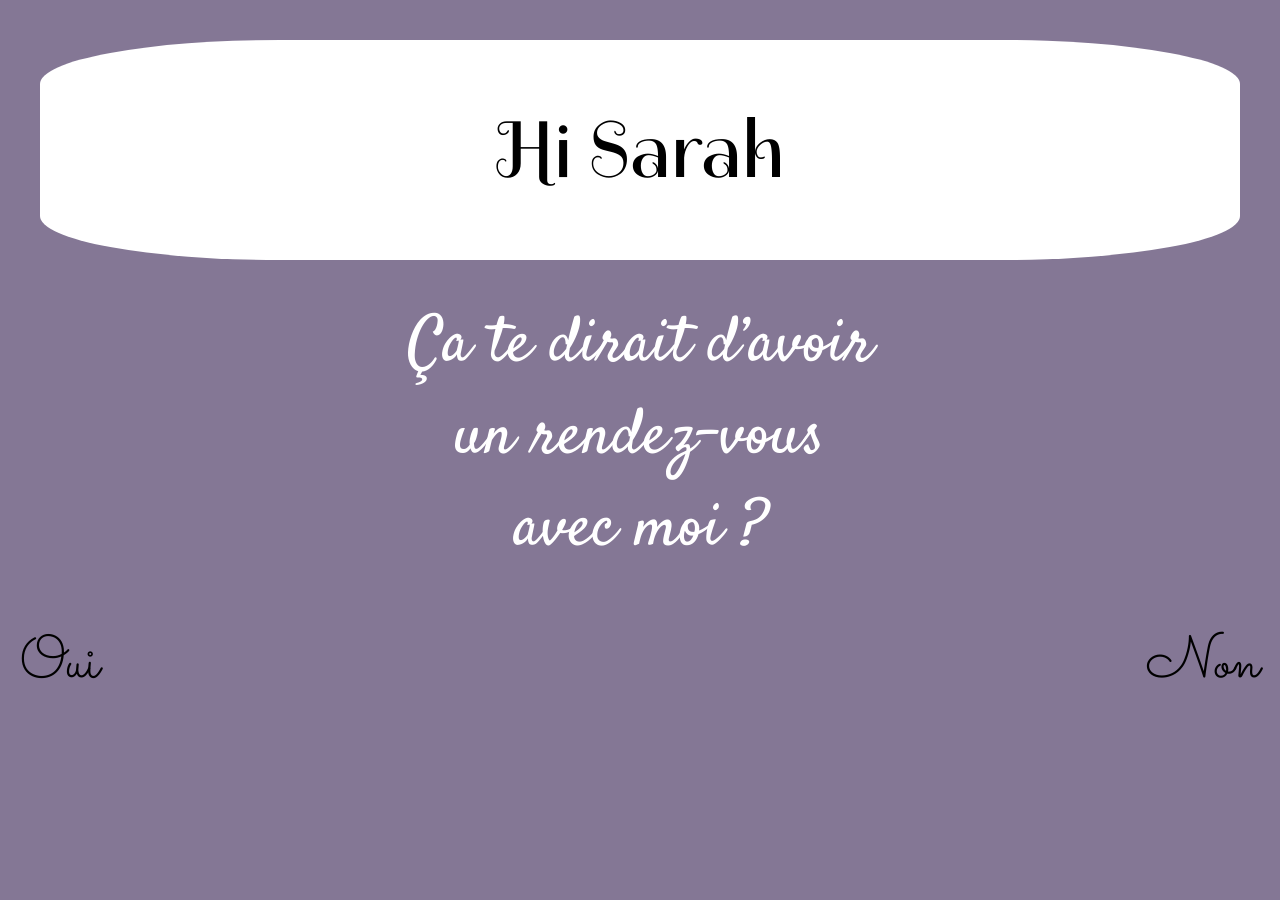
<file: index.html>
<!DOCTYPE html>
<html lang="fr">
<head>
  <meta charset="UTF-8">
  <meta name="viewport" content="width=device-width, initial-scale=1.0">
  <meta property="og:image" content="https://github.com/Djinagman/Sarah.git/Assets/sarahlink.jpeg">
  <link rel="stylesheet" href="style.css">
  <link rel="icon" href="Assets/sarah.jpeg" type="image/jpeg">
  <title>Page Principale</title>
</head>
<body id="principal">
  <nav>
    <div>
      <h2>Hi Sarah</h2>
    </div>
  </nav>
  <main>
    <p>Ça te dirait d’avoir <br /> un rendez-vous <br /> avec moi ?</p>
  </main>
  <footer>
    <div class="bt">
      <h4 id="bt0">Oui</h4>
    </div>
    <div class="bt">
      <h4 id="bt1">Non</h4>
    </div>
  </footer>

  <script src="script.js"></script>
</body>
</html>
</file>
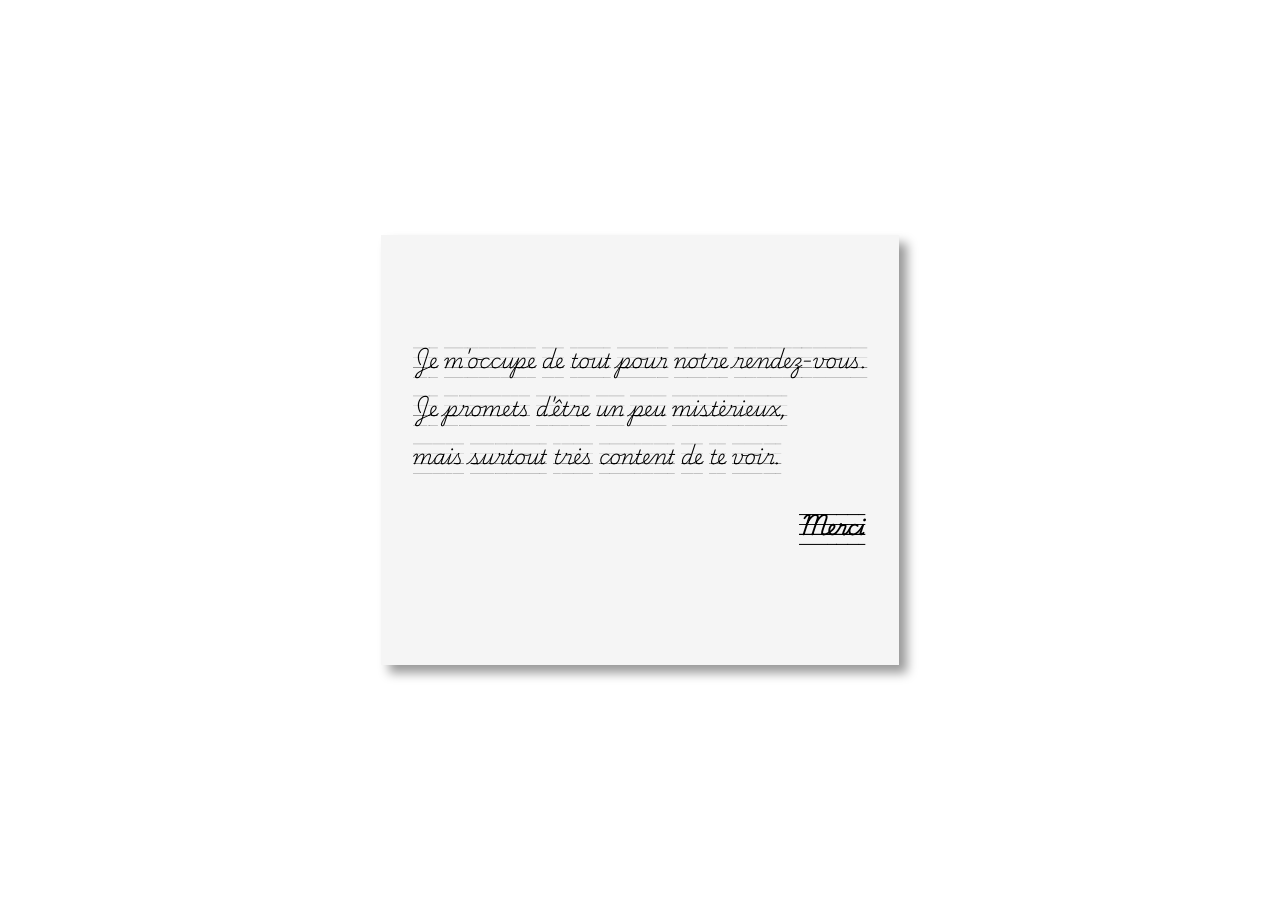
<file: final.html>
<!DOCTYPE html>
<html>

<head>
  <meta charset="UTF-8">
  <meta name="viewport" content="width=device-width, initial-scale=1.0">
  <meta property="og:image" content="https://github.com/Djinagman/Sarah.git/Assets/sarahlink.jpeg">
  <link rel="stylesheet" href="style.css">
  <link rel="icon" href="Assets/sarah.jpeg" type="image/jpeg">
  <title>Fin</title>
</head>

<body id="final">
  
  <main class="main-final">
    <div class="main-div-final">
      <p>Je m'occupe de tout pour notre rendez-vous.</p>
      <p>Je promets d'être un peu mistėrieux,</p>
      <p>mais  surtout trės content de te voir.</p>
      <div class="main-div2">
        <h5>Merci</h5>
      </div>
    </div>
  </main>
  
</body>

</html>
</file>
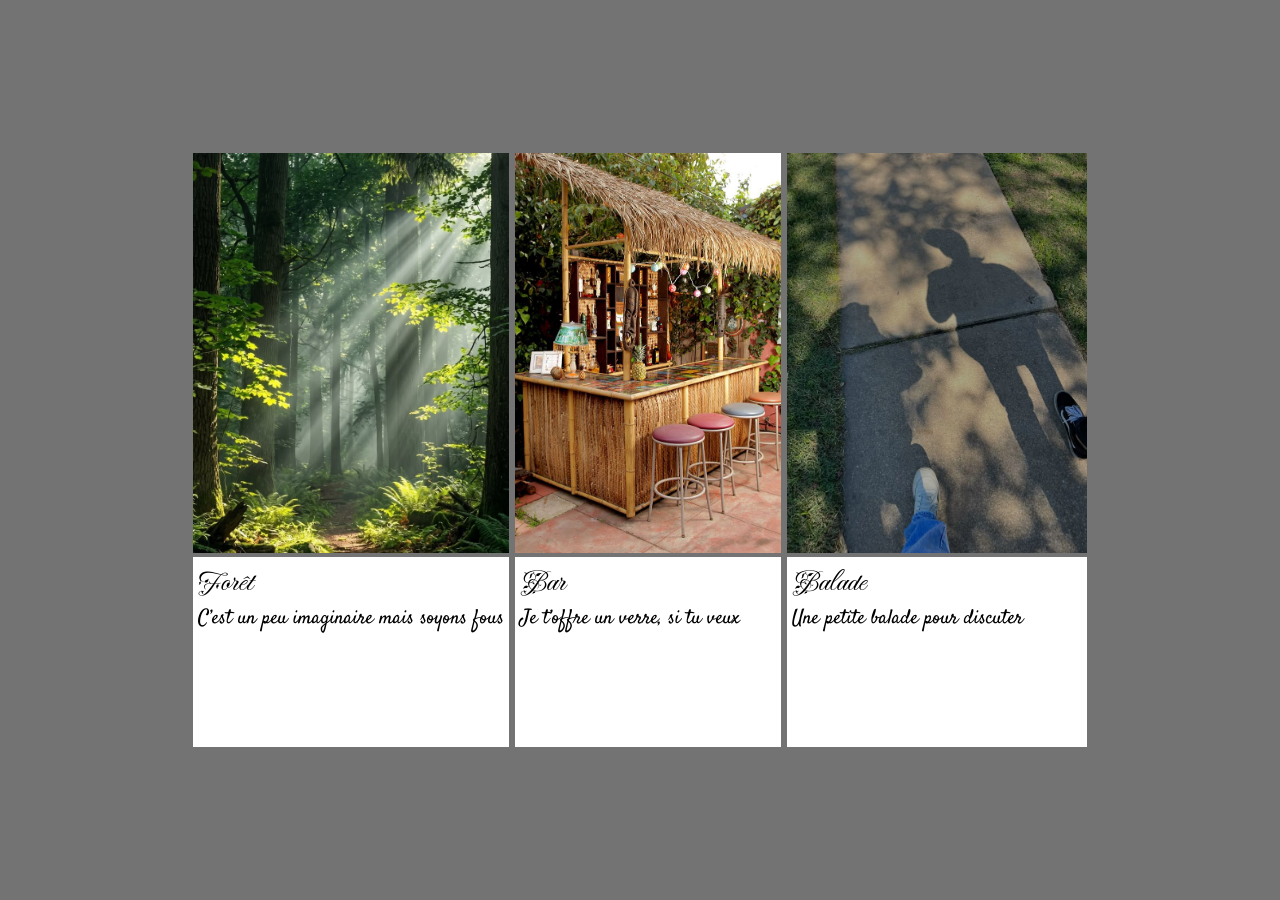
<file: page2.html>
<!DOCTYPE html>
<html lang="en">
<head>
    <meta charset="UTF-8">
    <meta name="viewport" content="width=device-width, initial-scale=1.0">
    <meta property="og:image" content="https://github.com/Djinagman/Sarah.git/Assets/sarahlink.jpeg">
    <link rel="stylesheet" href="style.css">
    <link rel="icon" href="Assets/sarah.jpeg" type="image/jpeg">
    <title>Page2</title>
</head>
<body id="deuxieme">
    <main class="main_img">
       
        <div class="contain">
            <img src="Assets/foret.jpeg">
            <div class="desc">
                <h3 class="andwa">Forêt</h3>
                <p>C’est un peu imaginaire mais soyons fous</p>
            </div>
        </div>
         
        <div class="contain">
            <img src="Assets/bar.jpeg">
            <div class="desc">
                <h3 class="andwa">Bar</h3>
                <p>Je t’offre un verre, si tu veux</p>
            </div>
        </div>
            
    
      
        <div class="contain">
            <img src="Assets/balade.jpeg"> 
            <div class="desc">
                 <h3 class="andwa">Balade</h3>
                 <p>Une petite balade pour  discuter</p>
            </div>

        </div>
        
    </main>

<script src="script.js"></script>   
</body>
</html>
</file>
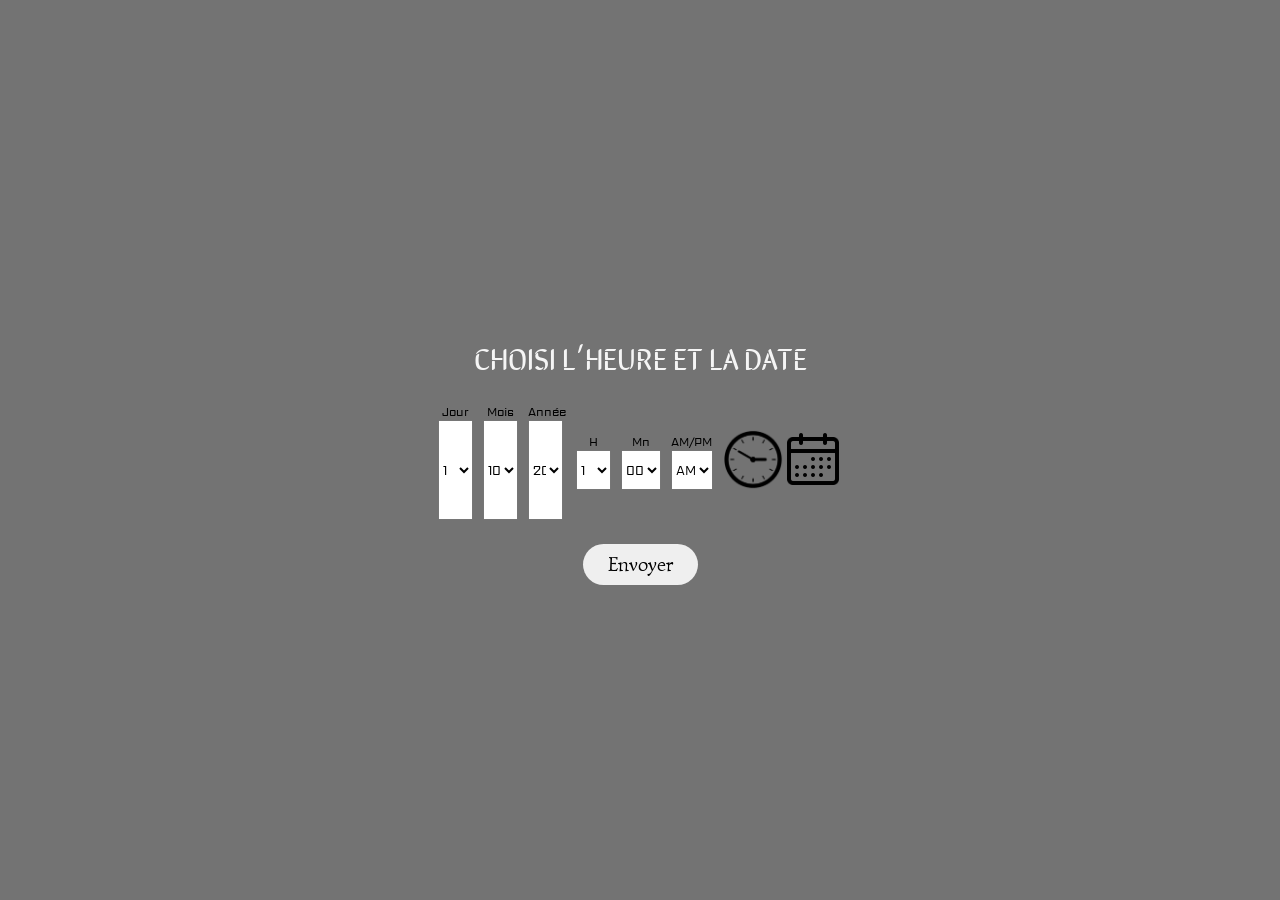
<file: page3.html>
<!DOCTYPE html>
<html lang="en">
<head>
    <meta charset="UTF-8">
    <meta name="viewport" content="width=device-width, initial-scale=1.0">
    <meta property="og:image" content="https://github.com/Djinagman/Sarah.git/Assets/sarahlink.jpeg">
    <link rel="stylesheet" href="style.css">
    <link rel="icon" href="Assets/sarah.jpeg" type="image/jpeg">
    <title>Page3</title>
</head>
<body id="twazyem">
    <nav>
        <h2>CHOISI L’HEURE ET LA DATE</h2>
    </nav>
    <main>
            

              <div class ="jmn">  
                  <div>   
                    <p>Jour</p>
                    <select name="Day" id ="day">
                        <option value="1">1</option>
                        <option value="2">2</option>
                        <option value="3">3</option>
                        <option value="4">4</option>
                        <option value="5">5</option>
                        <option value="6">6</option>
                        <option value="7">7</option>
                        <option value="8">8</option>
                        <option value="9">9</option>
                        <option value="10">10</option>
                        <option value="11">11</option>
                        <option value="12">12</option>
                        <option value="13">13</option>
                        <option value="14">14</option>
                        <option value="15">15</option>
                        <option value="16">16</option>
                        <option value="17">17</option>
                        <option value="18">18</option>
                        <option value="19">19</option>
                        <option value="20">20</option>
                        <option value="21">21</option>
                        <option value="22">22</option>
                        <option value="23">23</option>
                        <option value="24">24</option>
                        <option value="25">25</option>
                        <option value="26">26</option>
                        <option value="27">27</option>
                        <option value="28">28</option>
                        <option value="29">29</option>
                        <option value="30">30</option>      
                    </select> 
                  </div>

                  <div>
                    <p>Mois</p>
                    <select name="mois" id="mois">
                        <option value="10">10</option>
                        <option value="11">11</option>
                        <option value="12">12</option>
                    </select>
                  </div> 
            

                <div>
                    <p>Année</p>
                    <select name="annee" id="anne">
                        <option value="2026">2026</option>
                    </select>
                </div>
            </div>    

                <div class="h">
                    <div>
                        <p>H</p>
                       <select name="heure" id="heur">
                        <option value="1">1</option>
                            <option value="2">2</option>
                            <option value="3">3</option>
                            <option value="4">4</option>
                            <option value="5">5</option>
                            <option value="6">6</option>
                            <option value="7">7</option>
                            <option value="8">8</option>
                            <option value="9">9</option>
                            <option value="10">10</option>
                            <option value="11">11</option>
                            <option value="12">12</option>
                        </select>
                    </div>

                    <div>
                        <p>Mn</p>
                        <select name="minutes" id="minute">
                            <option value="00">00</option>
                            <option value="01">01</option>
                            <option value="02">02</option>
                            <option value="03">03</option>
                            <option value="04">04</option>
                            <option value="05">05</option>
                            <option value="06">06</option>
                            <option value="07">07</option>
                            <option value="08">08</option>
                            <option value="09">09</option>
                            <option value="10">10</option>
                            <option value="11">11</option>
                            <option value="12">12</option>
                            <option value="13">13</option>
                            <option value="14">14</option>
                            <option value="15">15</option>
                            <option value="16">16</option>
                            <option value="17">17</option>
                            <option value="18">18</option>
                            <option value="19">19</option>
                            <option value="20">20</option>
                            <option value="21">21</option>
                            <option value="22">22</option>
                            <option value="23">23</option>
                            <option value="24">24</option>
                            <option value="25">25</option>
                            <option value="26">26</option>
                            <option value="27">27</option>
                            <option value="28">28</option>
                            <option value="29">29</option>
                            <option value="30">30</option>  
                            <option value="31">31</option>
                            <option value="32">32</option>
                            <option value="33">33</option>
                            <option value="34">34</option>
                            <option value="35">35</option>
                            <option value="36">36</option>
                            <option value="37">37</option>
                            <option value="38">38</option>
                            <option value="39">39</option>
                            <option value="40">40</option>
                            <option value="41">41</option>
                            <option value="42">42</option>
                            <option value="43">43</option>
                            <option value="44">44</option>
                            <option value="45">45</option>
                            <option value="46">46</option>
                            <option value="47">47</option>
                            <option value="48">48</option>
                            <option value="49">49</option>
                            <option value="50">50</option>
                            <option value="51">51</option>
                            <option value="52">52</option>
                            <option value="53">53</option>
                            <option value="54">54</option>
                            <option value="55">55</option>
                            <option value="56">56</option>
                            <option value="57">57</option>
                            <option value="58">58</option>
                            <option value="59">59</option>                
                        </select>
                    </div>    

                    <div>
                        <p>AM/PM</p>
                        <select name="AMPM" id="ampm">
                            <option value="AM">AM</option>
                            <option value="PM">PM</option>
                        </select>
                    </div>

                </div>

            
            
            <div class="img_h_cal">
                <div>
                    <img src="Assets/Time.png">
                    
                </div>
                <div>
                    <img src="Assets/calendar.png">
                </div>
            </div>

    </main>
    <div class="bt">
         <button id="envoyer"><a href="final.html" target="_blank" rel="noopener noreferrer">Envoyer</a></button>   
    </div>
 <script src="script.js"></script>      
</body>
</html>
</file>
<file: style.css>
@import url('https://fonts.googleapis.com/css2?family=Spirax&display=swap');
@import url('https://fonts.googleapis.com/css2?family=Satisfy&display=swap');
@import url('https://fonts.googleapis.com/css2?family=Sacramento&display=swap');


/*Font-family page2*/
@import url('https://fonts.googleapis.com/css2?family=Fleur+De+Leah&display=swap');



/*Font-family page3*/
@import url('https://fonts.googleapis.com/css2?family=Sirin+Stencil&display=swap');
@import url('https://fonts.googleapis.com/css2?family=Sarpanch:wght@400;500;600;700;800;900&display=swap');
@import url('https://fonts.googleapis.com/css2?family=Simonetta:ital,wght@0,400;0,900;1,400;1,900&display=swap');



/* font family page final */
@import url('https://fonts.googleapis.com/css2?family=Playwrite+CA+Guides&display=swap');



@import url("Style/global.css");
@import url("Style/page-principale.css");
@import url("Style/page.css");
@import url("Style/page2.css");
@import url("Style/pagefinal.css");




:root {

    --spirax: "Spirax", system-ui;
    --satisfy: "Satisfy", cursive;
    --sacramento: "Sacramento", cursive;

    --lea: "Fleur de leah", cursive;
    --sirin: "Sirin Stencil", sans-serif;
    --sarpanch: "Sarpanch", sans-serif;
    --simoneta: "Simonetta", serif;
    
    --playwrite: "Playwrite CA Guides", cursive;


    --primary-color: rgb(132, 119, 149, 1);
    --secondary-color: #FFF;
    --back-color: rgb(115, 115, 115, 1);


    --head-font-size: 50px;
    --main-font-size: 64px;
    --footer-font-size: 60px;



}
</file>
